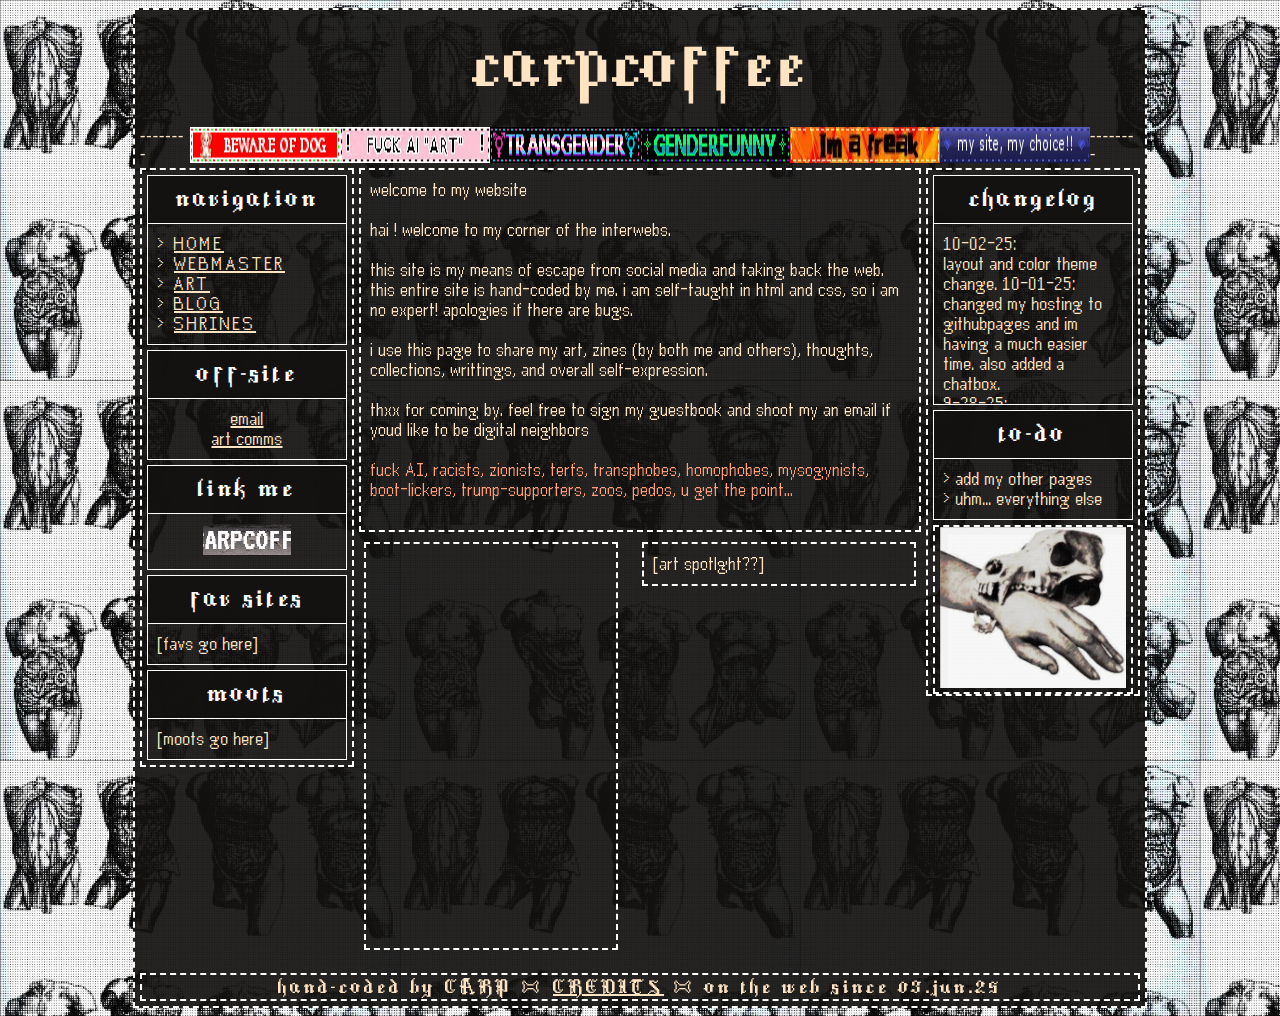
<file: index.html>
<!DOCTYPE html>
<html lang="en">
<head>
    <meta charset="UTF-8">
    <meta name="viewport" content="width=device-width, initial-scale=1.0">
    <title>carpcoffee</title>
    <link rel="stylesheet" href="style.css">
</head>

<body style="background-image: url(assets/backgrounds/bodies-3px.jpg); background-size: 400px;">
    
    <div class="container" id="page">
        <header>
            carpcoffee
        </header>
        <section class="divider">
            --------
            <img src="assets/blinkies/bewareofdog.gif" alt="">
            <img src="assets/blinkies/fuckaiart.gif" alt="">
            <img src="assets/blinkies/transgender.gif" alt="">
            <img src="assets/blinkies/genderfunny.gif" alt="">
            <img src="assets/blinkies/imafreak.gif" alt="">
            <img src="assets/blinkies/mysitemychoice.gif" alt="">
            --------
        </section>
        
        <section class="container" id="left">
            <div class="box-head">
                navigation
            </div>
            <div class="box-body" id="nav-body">
                > <a href="index.html">HOME</a> <br>
                > <a href="webmaster.html">WEBMASTER</a> <br>
                > <a href="art.html">ART</a> <br>
                > <a href="blog.html">BLOG</a> <br>
                > <a href="shrines.html">SHRINES</a> <br>
            </div>
            <div class="box-head">
                off-site
            </div>
            <div class="box-body" style="text-align: center;">
                <a href="mailto:renbarklow@outlook.com">email</a> <br>
                <a href="carp-comms.carrd.co">art comms</a>
            </div>

            <div class="box-head" style="margin-top: 5px;">
                link me
            </div>
            <div class="box-body" style="text-align: center;">
                <a href="https://carpcoffee.me/"><img src="assets/buttons/carpcoffee_button.gif"></a>
            </div>
            <div class="box-head">
                fav sites
            </div>
            <div class="box-body">
                [favs go here]
            </div>
            <div class="box-head">
                moots
            </div>
            <div class="box-body">
                [moots go here]
            </div>
        </section>
        <section class="container" id="right">
            <div class="box-head">
                changelog
            </div>
            <div class="box-body" id="scrollbox">
<!--CHANGELOG UPDATES----------------------------------------------------------->
                10-02-25: <br> layout and color theme change.
                10-01-25: <br> changed my hosting to githubpages and im having a much easier time. also added a chatbox. <br>
                9-28-25: <br> third try's the charm. after lots of trial + error i think im finally getting this thing down.
<!--END CHANGELOG UPDATES----------------------------------------------------------->
            </div>

            <div class="box-head">
                to-do
            </div>
            <div class="box-body">
                > add my other pages <br>
                > uhm... everything else
            </div>
            <div class="container" id="image-box">
                <img src="assets/other/dog-bite.jpg">
            </div>
        </section>

        <section class="container" id="main">
            welcome to my website
            <p>
                hai ! welcome to my corner of the interwebs.
            </p>
            <p>
                this site is my means of escape from social media and taking back the web. 
                this entire site is hand-coded by me. i am self-taught in html and css, so i am no expert! 
                apologies if there are bugs. 
            </p>
            <p>
                i use this page to share my art, zines (by both me and others), thoughts, 
                collections, writtings, and overall self-expression.
            </p>
            <p>
                thxx for coming by. feel free to sign my guestbook and shoot my an email if 
            youd like to be digital neighbors
            </p>
            <p style="color: lightsalmon;">fuck AI, racists, zionists, terfs, transphobes, homophobes, mysogynists, boot-lickers, 
                trump-supporters, zoos, pedos, u get the point...
            </p>
        </section>

        <section class="container" id="main" style="width: 250px; padding: 0; float: left;">
            <iframe src="https://www3.cbox.ws/box/?boxid=3549399&boxtag=TixW1F" width="100%" height="400px" 
            allowtransparency="yes" allow="autoplay" frameborder="0" marginheight="0" marginwidth="0" scrolling="auto"></iframe>	
        </section>

        <section class="container" id="main" style="width: 250px; float: right;">
            [art spotlght??]
        </section>

        <section class="divider">
        </section>

        <footer>
            hand-coded by CARP 𐂯 <a href="credits.html">CREDITS</a> 𐂯 on the web since 03.jun.25
        </footer>
    </div>

    
</body>

</html>
</file>
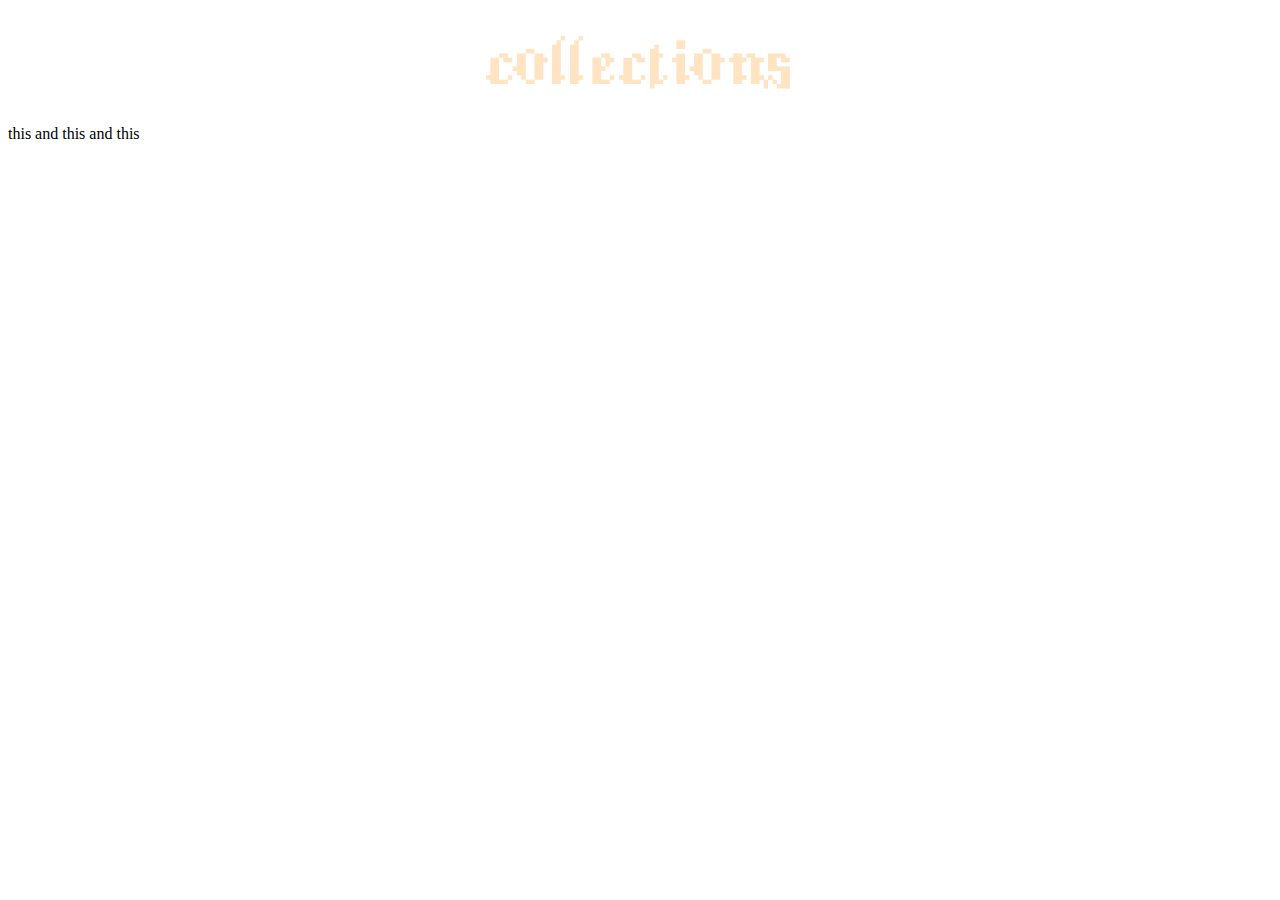
<file: graphics.html>
<!DOCTYPE html>
<html lang="en">
<head>
    <meta charset="UTF-8" />
    <link rel="stylesheet" href="style.css"/>
    <title>collections</title>
</head>
<body>
    <header>
        collections
    </header>
    <nav>
        this and this and this
    </nav>
    
</body>
</html>

<html lang="en">
</file>
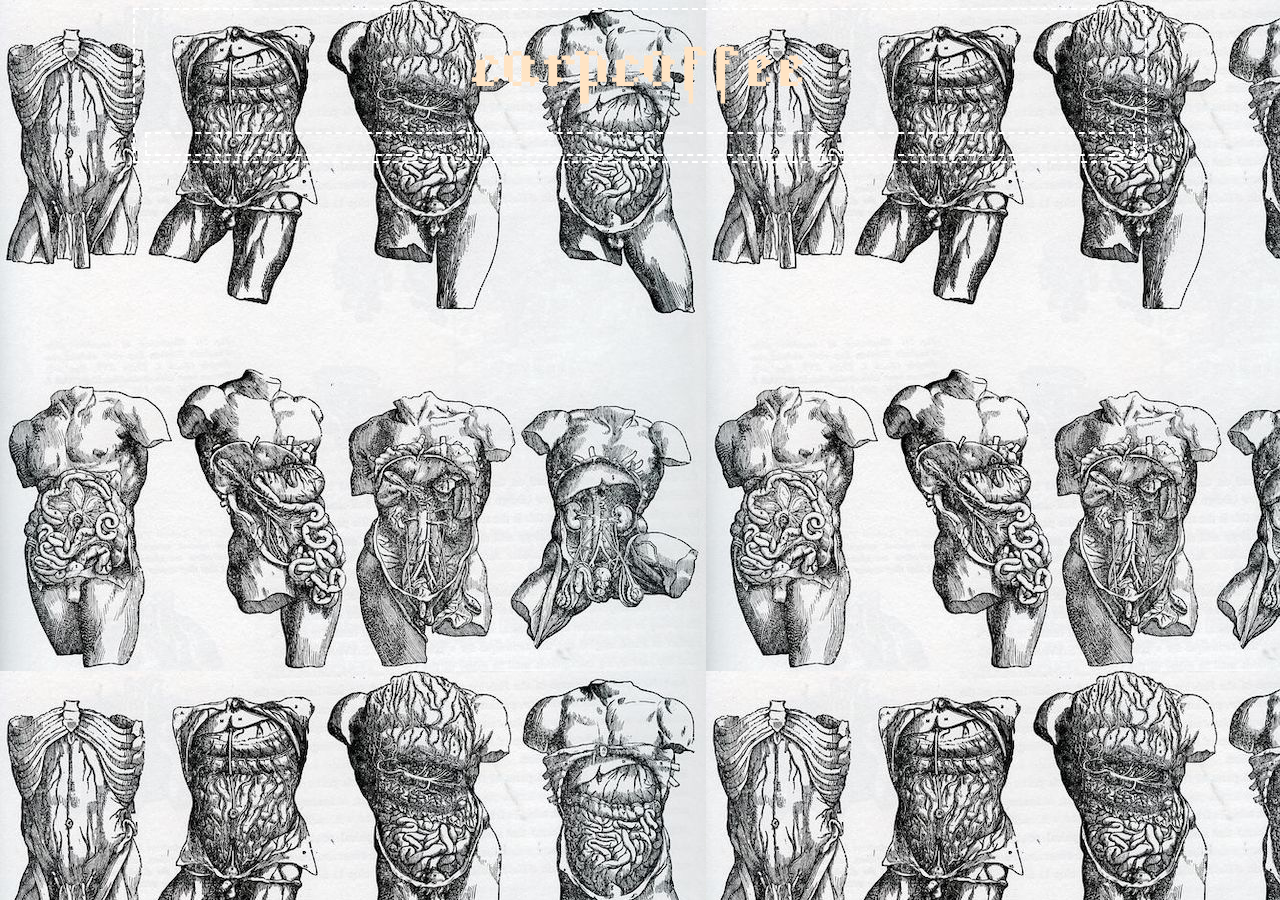
<file: neocities.html>
<!DOCTYPE html>
<html lang="en">
<head>
    <meta charset="UTF-8" />
    <link rel="stylesheet" href="style.css"/>
    <title>carp's web portal</title>
</head>

<body style="background-image: url(assets/backgrounds/bodies.jpg);">

    <div class="container">
        <header>
            carpcoffee
        </header>

        <section class="container" id="main">


        </section>
    </div>
</body>





</html>
</file>
<file: style.css>
@font-face {
    font-family: GothicByte;
    src: url(fonts/Gothicbyte-WpeRG.ttf);
}

@font-face {
    font-family: PixelGamer;
    src: url(fonts/PixgamerRegular-OVD6A.ttf);
}

header {
    color: bisque;
    text-align: center;
    margin: auto;
    font-family: GothicByte;
    font-size: 70px;
    padding: 20px;
}

.container {
    border: 2px dashed white;
    align-content: center;
    max-width: 1000px;
    margin: auto;
    color: bisque;
    letter-spacing: 1px;
    padding: 0px 5px 0px 5px
}

#image-box  img {
    width: 100%;
    height: 100%;
    padding: 0;
}

#page {
    border: 2px dashed white;
    align-content: center;
    max-width: 1000px;
    margin: auto;
    color: bisque;
    letter-spacing: 1px;
    padding: 0px 5px 0px 5px;
    background-color: rgba(18, 17, 16, 0.92);
}

#left {
    float: left;
    width: 200px;
    margin-top: 5px;
    margin-right: 5px;
}

#right {
    float: right;
    width: 200px;
    margin-top: 5px;
    margin-left: 5px;
    
}

#main {
    margin: 5px;
    padding: 0px 5px 0px 5px;
    font-family: PixelGamer;
    font-size: 20px;
    padding: 10px;
}

.box-head {
    color: white;
    background-color: rgba(18, 17, 16, 0.92);
    border-top: 1px solid white;
    border-left: 1px solid white;
    border-right: 1px solid white;
    text-align: center;
    font-family: GothicByte;
    font-size: 25px;
    letter-spacing: 3px;
    margin-top: 5px;
    padding: 10px;
}

.box-body {
    color: bisque;
    font-family: PixelGamer;
    font-size: 20px;
    padding: 10px;
    border: 1px solid white;
    margin-bottom: 5px;
}

.divider {
    display: inline-flex;
    width: 100%;
    padding: 0;
    margin: 0;
}

#nav-body {
    text-align: left;
    font-family: PixelGamer;
    font-size: 20px;
    letter-spacing: 3px;
}

#scrollbox {
    height: 160px;
    overflow-y: scroll;
}

footer {
    color: bisque;
    font-family: GothicByte;
    font-size: 20px;
    text-align: center;
    border: 2px dashed white;
    letter-spacing: 3px;
    margin-bottom: 5px;
}

a {
    color: #ffe4c4;
}

a:hover {
    color: #ffa07a;
}

a:visited {
    color: #ffe4c4;
}

a:visited:hover {
    color: lightsalmon;
}
</file>
